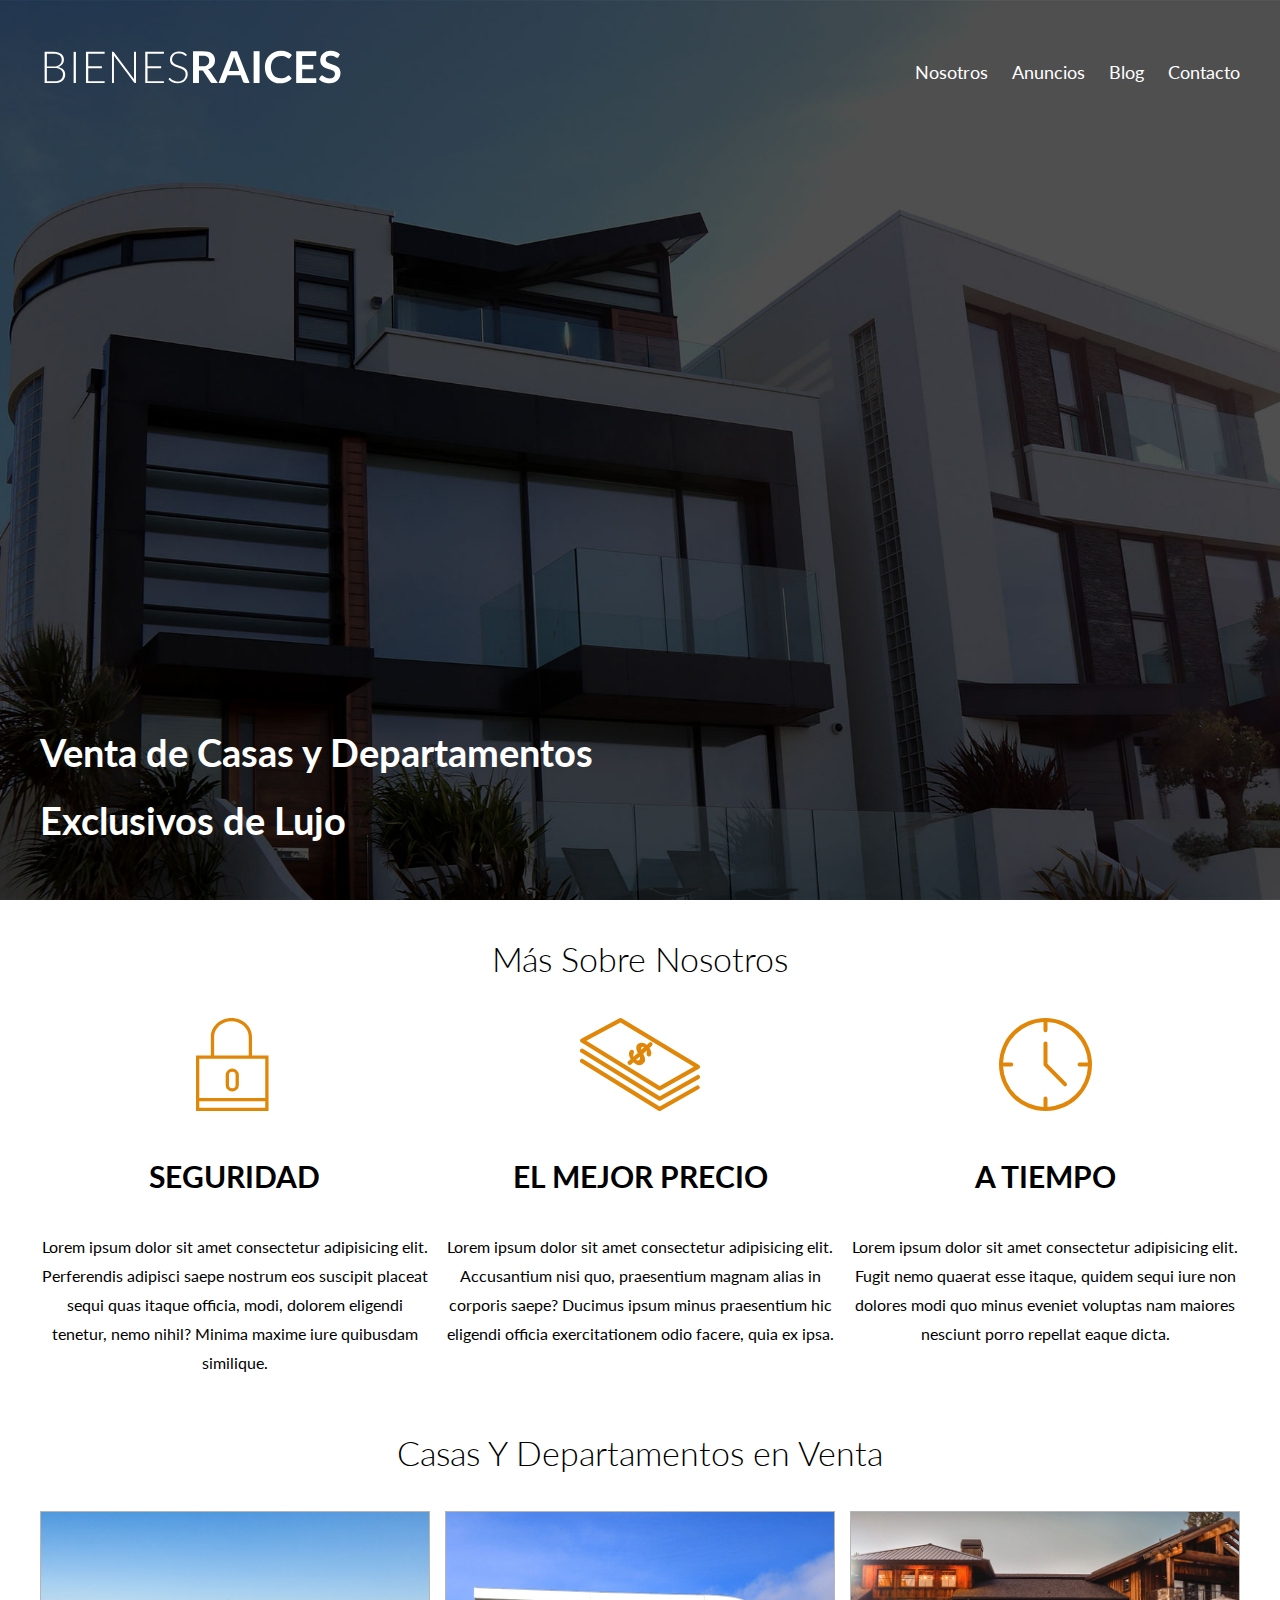
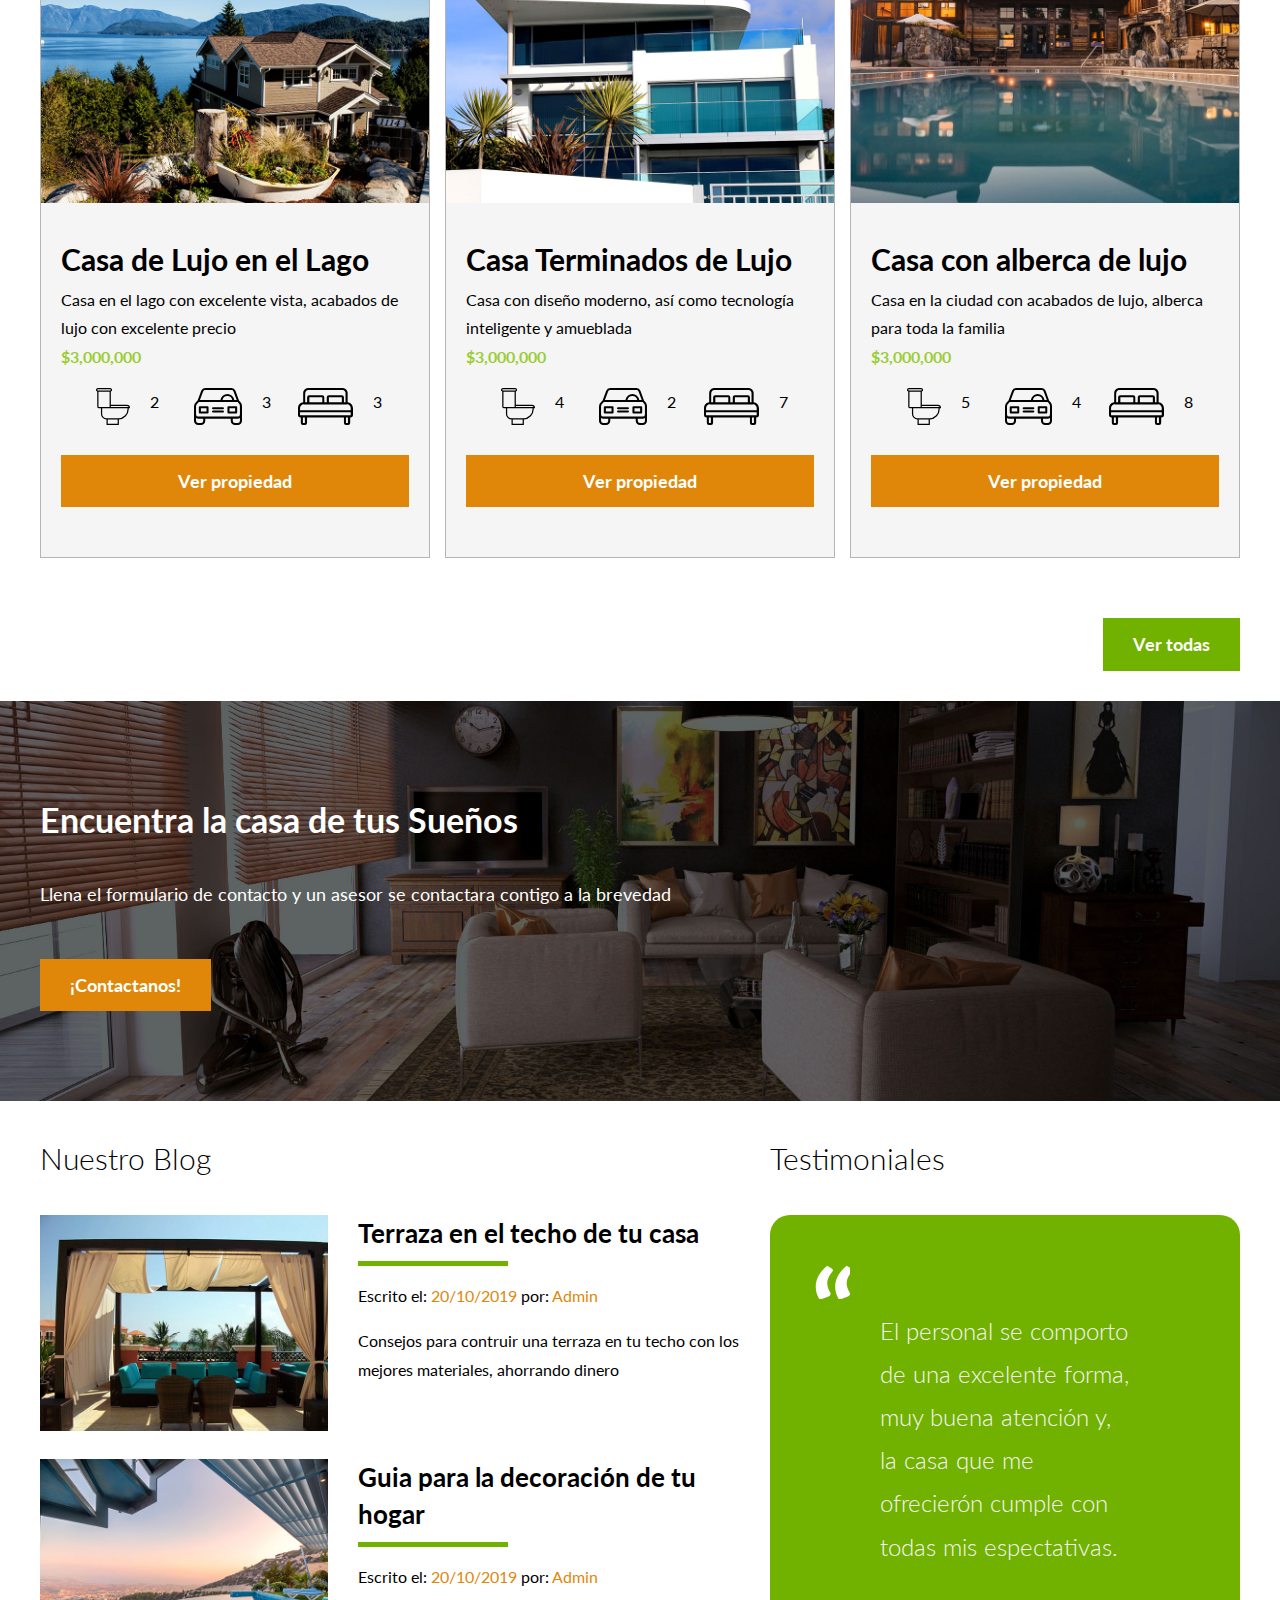
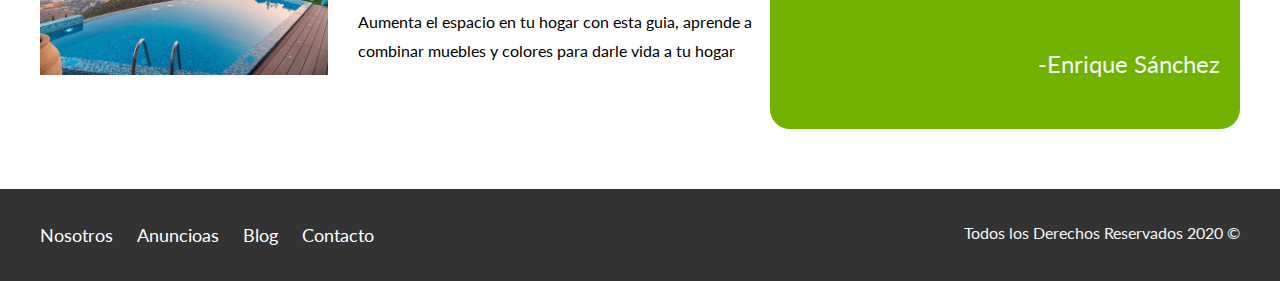
<file: index.html>
<!DOCTYPE html>
<html lang="en">

<head>
    <meta charset="UTF-8">
    <meta name="viewport" content="width=device-width, initial-scale=1.0">
    <title>Bienes Raices</title>
    <link href="https://fonts.googleapis.com/css2?family=Lato:wght@300;400;700;900&display=swap" rel="stylesheet">
    <link rel="stylesheet" href="css/normalize.css">
    <link rel="stylesheet" href="css/styles.css">
</head>

<body>

    <header class="site-header inicio">
        <div class="contenedor contenido-header">
            <div class="barra navegacion">
                <a href="/">
                    <img src="img/logo.svg" alt="Logotipo de Bienes Raices">
                </a>

                <nav>
                    <a href="nosotros.html">Nosotros</a>
                    <a href="anuncios.html">Anuncios</a>
                    <a href="blog.html">Blog</a>
                    <a href="contacto.html">Contacto</a>
                </nav>
            </div> <!-- Barra -->
            <h1>Venta de Casas y Departamentos Exclusivos de Lujo</h1>
        </div> <!-- Contenedor -->
    </header>

    <section class="contenedor seccion">
        <h2 class="fw-300 centrar-texto">Más Sobre Nosotros</h2>

        <div class="iconos-nosotros">
            <div class="icono">
                <img src="img/icono1.svg" alt="Icono Seguridad">
                <h3>Seguridad</h3>
                <p>Lorem ipsum dolor sit amet consectetur adipisicing elit. Perferendis adipisci saepe nostrum eos
                    suscipit
                    placeat
                    sequi quas itaque officia, modi, dolorem eligendi tenetur, nemo nihil? Minima maxime iure quibusdam
                    similique.
                </p>
            </div>

            <div class="icono">
                <img src="img/icono2.svg" alt="Icono Precio">
                <h3>El Mejor Precio</h3>
                <p>Lorem ipsum dolor sit amet consectetur adipisicing elit. Accusantium nisi quo, praesentium magnam
                    alias
                    in
                    corporis saepe? Ducimus ipsum minus praesentium hic eligendi officia exercitationem odio facere,
                    quia ex
                    ipsa.
                </p>
            </div>

            <div class="icono">
                <img src="img/icono3.svg" alt="Icono Tiempo">
                <h3>A Tiempo</h3>
                <p>Lorem ipsum dolor sit amet consectetur adipisicing elit. Fugit nemo quaerat esse itaque, quidem sequi
                    iure
                    non
                    dolores modi quo minus eveniet voluptas nam maiores nesciunt porro repellat eaque dicta.</p>
            </div>
        </div>
    </section>

    <main class="seccion contenedor">
        <h2 class="fw-300 centrar-texto">Casas Y Departamentos en Venta</h2>

        <div class="contenedor-anuncios">
            <div class="anuncio">
                <img src="img/anuncio1.jpg" alt="Anuncio casa en el lago">
                <div class="contenido-anuncio">
                    <h3>Casa de Lujo en el Lago</h3>
                    <p>Casa en el lago con excelente vista, acabados de lujo con excelente precio</p>
                    <p class="precio">$3,000,000</p>

                    <ul class="iconos-caracteristicas">
                        <li>
                            <img src="img/icono_wc.svg" alt="icono wc">
                            <p>2</p>
                        </li>
                        <li>
                            <img src="img/icono_estacionamiento.svg" alt="icono estacionamiento">
                            <p>3</p>
                        </li>
                        <li>
                            <img src="img/icono_dormitorio.svg" alt="icono cuartos">
                            <p>3</p>
                        </li>
                    </ul>

                    <a href="anuncio.html" class="boton boton-amarillo dblock">Ver propiedad</a>
                </div>
            </div>

            <div class="anuncio">
                <img src="img/anuncio2.jpg" alt="Anuncio casa de lujo">
                <div class="contenido-anuncio">
                    <h3>Casa Terminados de Lujo</h3>
                    <p>Casa con diseño moderno, así como tecnología inteligente y amueblada</p>
                    <p class="precio">$3,000,000</p>

                    <ul class="iconos-caracteristicas">
                        <li>
                            <img src="img/icono_wc.svg" alt="icono wc">
                            <p>4</p>
                        </li>
                        <li>
                            <img src="img/icono_estacionamiento.svg" alt="icono estacionamiento">
                            <p>2</p>
                        </li>
                        <li>
                            <img src="img/icono_dormitorio.svg" alt="icono cuartos">
                            <p>7</p>
                        </li>
                    </ul>

                    <a href="anuncio.html" class="boton boton-amarillo dblock">Ver propiedad</a>
                </div>
            </div>

            <div class="anuncio">
                <img src="img/anuncio3.jpg" alt="Anuncio casa con alberca">
                <div class="contenido-anuncio">
                    <h3>Casa con alberca de lujo</h3>
                    <p>Casa en la ciudad con acabados de lujo, alberca para toda la familia</p>
                    <p class="precio"> $3,000,000</p>

                    <ul class="iconos-caracteristicas">
                        <li>
                            <img src="img/icono_wc.svg" alt="icono wc">
                            <p>5</p>
                        </li>
                        <li>
                            <img src="img/icono_estacionamiento.svg" alt="icono estacionamiento">
                            <p>4</p>
                        </li>
                        <li>
                            <img src="img/icono_dormitorio.svg" alt="icono cuartos">
                            <p>8</p>
                        </li>
                    </ul>

                    <a href="anuncio.html" class="boton boton-amarillo dblock">Ver propiedad</a>
                </div>
            </div>
        </div>
        <div class="ver-todas">
            <a href="anuncios.html" class="boton boton-verde">Ver todas</a>
        </div>
    </main>

    <section class="imagen-contacto">
        <div class="contenedor contenido-contacto">
            <h2>Encuentra la casa de tus Sueños</h2>
            <p>Llena el formulario de contacto y un asesor se contactara contigo a la brevedad</p>
            <a href="contacto.html" class="boton boton-amarillo">¡Contactanos!</a>
        </div>
    </section>

    <div class="seccion-inferior contenedor">
        <section class="blog">
            <h3 class="fw-300 seccion">Nuestro Blog</h3>

            <article class="entrada-blog">
                <div class="imagen">
                    <img src="img/blog1.jpg" alt="Entrada de blog">
                </div>
                <div class="texto-entrada">
                    <a href="entrada.html">
                        <h4>Terraza en el techo de tu casa</h4>
                    </a>
                    <p>Escrito el: <span>20/10/2019</span> por: <span>Admin</span></p>
                    <p>Consejos para contruir una terraza en tu techo con los mejores materiales, ahorrando dinero</p>
                </div>
            </article>

            <article class="entrada-blog">
                <div class="imagen">
                    <img src="img/blog2.jpg" alt="Entrada de blog">
                </div>
                <div class="texto-entrada">
                    <a href="entrada.html">
                        <h4>Guia para la decoración de tu hogar</h4>
                    </a>
                    <p>Escrito el: <span>20/10/2019</span> por: <span>Admin</span></p>
                    <p>Aumenta el espacio en tu hogar con esta guia, aprende a combinar muebles y colores
                        para darle vida a tu hogar</p>
                </div>
            </article>

        </section>


        <section class="testimoniales">
            <h3 class="fw-300 seccion">Testimoniales</h3>
            <div class="testimonial">
                <blockquote>
                    El personal se comporto de una excelente forma, muy buena atención
                    y, la casa que me ofrecierón cumple con todas mis espectativas.
                </blockquote>
                <p>-Enrique Sánchez</p>
            </div>
        </section>

    </div>

    <footer class="site-footer seccion">
        <div class="contenedor contenedor-footer">
            <nav class="navegacion">
                <a href="nosotros.html">Nosotros</a>
                <a href="anuncios.html">Anuncioas</a>
                <a href="blog.html">Blog</a>
                <a href="contacto.html">Contacto</a>
            </nav>
            <p class="copyright">Todos los Derechos Reservados 2020 &copy;</p>
        </div>
    </footer>
</body>

</html>
</file>
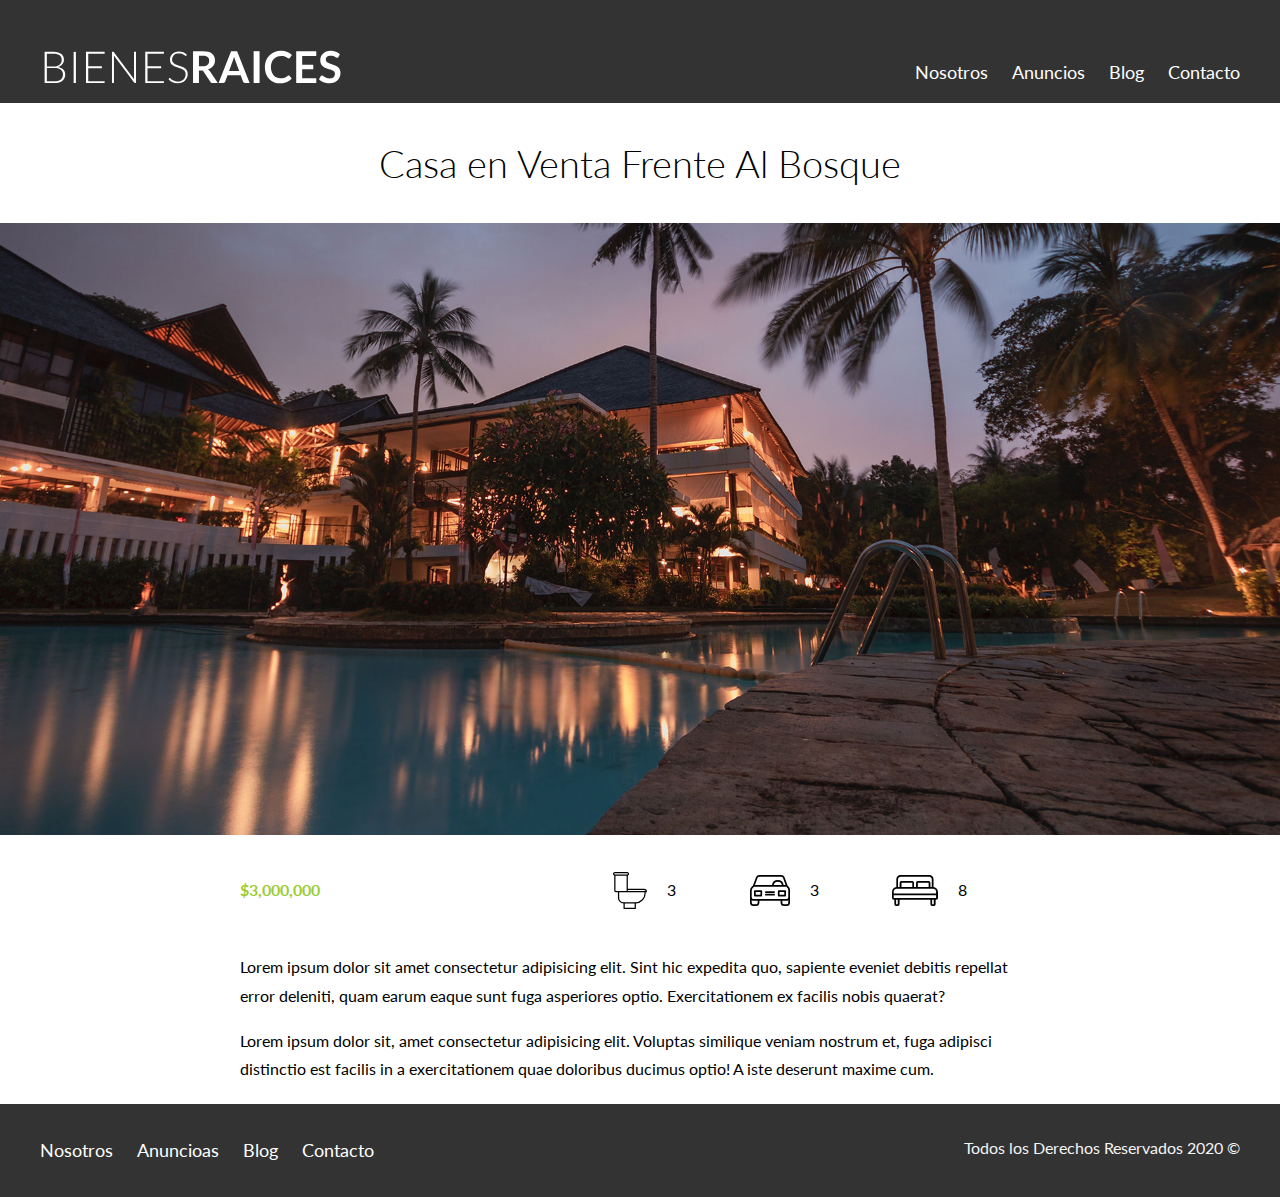
<file: anuncio.html>
<!DOCTYPE html>
<html lang="en">

<head>
    <meta charset="UTF-8">
    <meta name="viewport" content="width=device-width, initial-scale=1.0">
    <title>Bienes Raices</title>
    <link href="https://fonts.googleapis.com/css2?family=Lato:wght@300;400;700;900&display=swap" rel="stylesheet">
    <link rel="stylesheet" href="css/normalize.css">
    <link rel="stylesheet" href="css/styles.css">
</head>

<body>

    <header class="site-header">
        <div class="contenedor contenido-header">
            <div class="barra navegacion">
                <a href="/">
                    <img src="img/logo.svg" alt="Logotipo de Bienes Raices">
                </a>

                <nav>
                    <a href="nosotros.html">Nosotros</a>
                    <a href="anuncios.html">Anuncios</a>
                    <a href="blog.html">Blog</a>
                    <a href="contacto.html">Contacto</a>
                </nav>
            </div> <!-- Barra -->
        </div> <!-- Contenedor -->
    </header>

    <h1 class="fw-300 centrar-texto">Casa en Venta Frente Al Bosque</h1>
    <img src="img/destacada.jpg" alt="imagen anuncio">

    <main class="contenedor seccion contenido-centrado">
        <div class="resumen-propiedad">
            <p class="precio">$3,000,000</p>
            <ul class="iconos-caracteristicas">
                <li>
                    <img src="img/icono_wc.svg" alt="icono wc">
                    <p>3</p>
                </li>
                <li>
                    <img src="img/icono_estacionamiento.svg" alt="icono estacionamiento">
                    <p>3</p>
                </li>
                <li>
                    <img src="img/icono_dormitorio.svg" alt="icono cuartos">
                    <p>8</p>
                </li>
            </ul>
        </div>
        <!--resumen propiedad-->
        <p>Lorem ipsum dolor sit amet consectetur adipisicing elit.
            Sint hic expedita quo, sapiente eveniet debitis repellat
            error deleniti, quam earum eaque sunt fuga asperiores
            optio. Exercitationem ex facilis nobis quaerat?
        </p>
        <p>
            Lorem ipsum dolor sit, amet consectetur adipisicing elit.
            Voluptas similique veniam nostrum et, fuga adipisci
            distinctio est facilis in a exercitationem quae doloribus
            ducimus optio! A iste deserunt maxime cum.
        </p>

    </main>

    <footer class="site-footer seccion">
        <div class="contenedor contenedor-footer">
            <nav class="navegacion">
                <a href="nosotros.html">Nosotros</a>
                <a href="anuncios.html">Anuncioas</a>
                <a href="blog.html">Blog</a>
                <a href="contacto.html">Contacto</a>
            </nav>
            <p class="copyright">Todos los Derechos Reservados 2020 &copy;</p>
        </div>
    </footer>
</body>

</html>
</file>
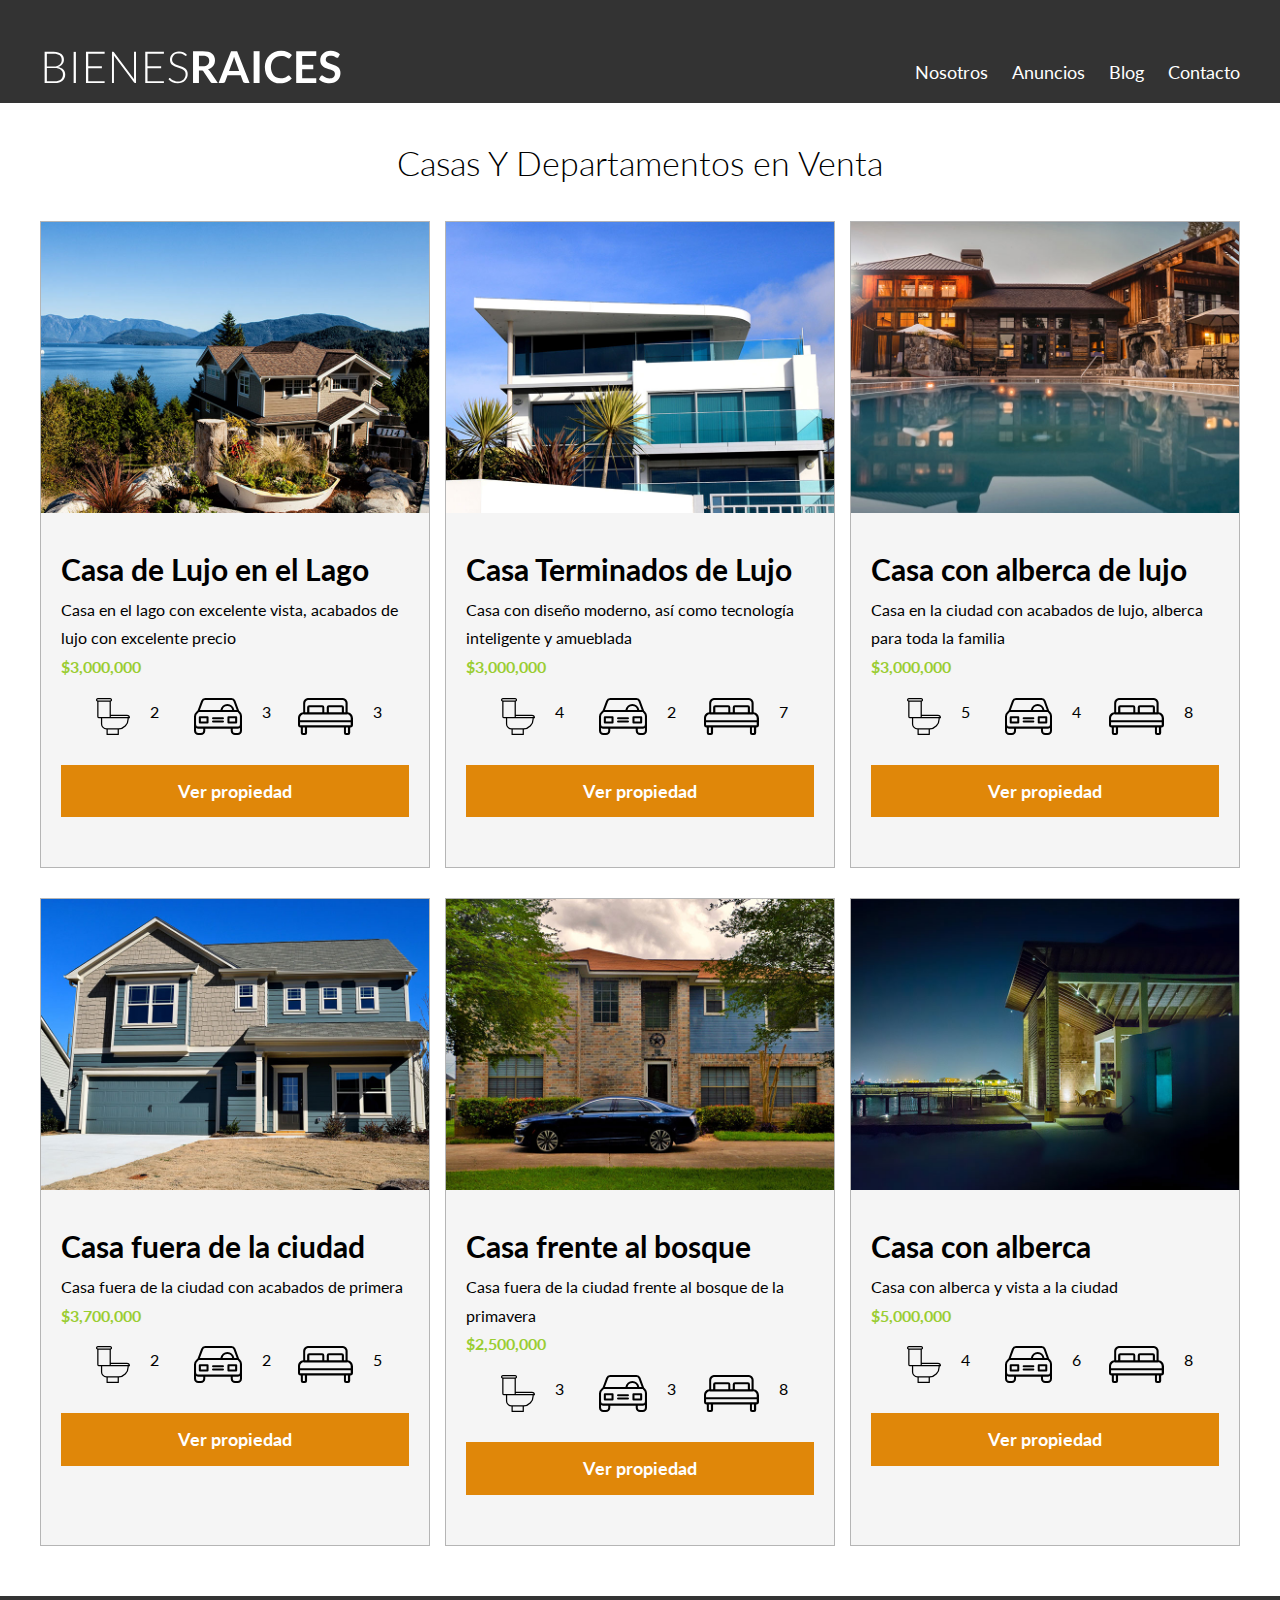
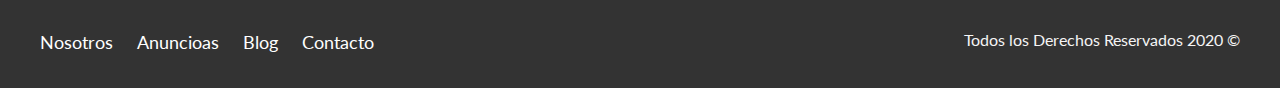
<file: anuncios.html>
<!DOCTYPE html>
<html lang="en">

<head>
    <meta charset="UTF-8">
    <meta name="viewport" content="width=device-width, initial-scale=1.0">
    <title>Bienes Raices</title>
    <link href="https://fonts.googleapis.com/css2?family=Lato:wght@300;400;700;900&display=swap" rel="stylesheet">
    <link rel="stylesheet" href="css/normalize.css">
    <link rel="stylesheet" href="css/styles.css">
</head>

<body>

    <header class="site-header">
        <div class="contenedor contenido-header">
            <div class="barra navegacion">
                <a href="/">
                    <img src="img/logo.svg" alt="Logotipo de Bienes Raices">
                </a>

                <nav>
                    <a href="nosotros.html">Nosotros</a>
                    <a href="anuncios.html">Anuncios</a>
                    <a href="blog.html">Blog</a>
                    <a href="contacto.html">Contacto</a>
                </nav>
            </div> <!-- Barra -->
        </div> <!-- Contenedor -->
    </header>

    <main class="seccion contenedor">
        <h2 class="fw-300 centrar-texto">Casas Y Departamentos en Venta</h2>

        <div class="contenedor-anuncios">
            <div class="anuncio">
                <img src="img/anuncio1.jpg" alt="Anuncio casa en el lago">
                <div class="contenido-anuncio">
                    <h3>Casa de Lujo en el Lago</h3>
                    <p>Casa en el lago con excelente vista, acabados de lujo con excelente precio</p>
                    <p class="precio">$3,000,000</p>

                    <ul class="iconos-caracteristicas">
                        <li>
                            <img src="img/icono_wc.svg" alt="icono wc">
                            <p>2</p>
                        </li>
                        <li>
                            <img src="img/icono_estacionamiento.svg" alt="icono estacionamiento">
                            <p>3</p>
                        </li>
                        <li>
                            <img src="img/icono_dormitorio.svg" alt="icono cuartos">
                            <p>3</p>
                        </li>
                    </ul>

                    <a href="anuncio.html" class="boton boton-amarillo dblock">Ver propiedad</a>
                </div>
            </div> <!--Anuncio-->

            <div class="anuncio">
                <img src="img/anuncio2.jpg" alt="Anuncio casa de lujo">
                <div class="contenido-anuncio">
                    <h3>Casa Terminados de Lujo</h3>
                    <p>Casa con diseño moderno, así como tecnología inteligente y amueblada</p>
                    <p class="precio">$3,000,000</p>

                    <ul class="iconos-caracteristicas">
                        <li>
                            <img src="img/icono_wc.svg" alt="icono wc">
                            <p>4</p>
                        </li>
                        <li>
                            <img src="img/icono_estacionamiento.svg" alt="icono estacionamiento">
                            <p>2</p>
                        </li>
                        <li>
                            <img src="img/icono_dormitorio.svg" alt="icono cuartos">
                            <p>7</p>
                        </li>
                    </ul>

                    <a href="anuncio.html" class="boton boton-amarillo dblock">Ver propiedad</a>
                </div>
            </div>

            <div class="anuncio">
                <img src="img/anuncio3.jpg" alt="Anuncio casa con alberca">
                <div class="contenido-anuncio">
                    <h3>Casa con alberca de lujo</h3>
                    <p>Casa en la ciudad con acabados de lujo, alberca para toda la familia</p>
                    <p class="precio"> $3,000,000</p>

                    <ul class="iconos-caracteristicas">
                        <li>
                            <img src="img/icono_wc.svg" alt="icono wc">
                            <p>5</p>
                        </li>
                        <li>
                            <img src="img/icono_estacionamiento.svg" alt="icono estacionamiento">
                            <p>4</p>
                        </li>
                        <li>
                            <img src="img/icono_dormitorio.svg" alt="icono cuartos">
                            <p>8</p>
                        </li>
                    </ul>

                    <a href="anuncio.html" class="boton boton-amarillo dblock">Ver propiedad</a>
                </div> <!--contenido anuncio-->
            </div><!--anuncio-->

            <div class="anuncio">
                <img src="img/anuncio4.jpg" alt="Anuncio casa con alberca">
                <div class="contenido-anuncio">
                    <h3>Casa fuera de la ciudad</h3>
                    <p>Casa fuera de la ciudad con acabados de primera</p>
                    <p class="precio"> $3,700,000</p>

                    <ul class="iconos-caracteristicas">
                        <li>
                            <img src="img/icono_wc.svg" alt="icono wc">
                            <p>2</p>
                        </li>
                        <li>
                            <img src="img/icono_estacionamiento.svg" alt="icono estacionamiento">
                            <p>2</p>
                        </li>
                        <li>
                            <img src="img/icono_dormitorio.svg" alt="icono cuartos">
                            <p>5</p>
                        </li>
                    </ul>

                    <a href="anuncio.html" class="boton boton-amarillo dblock">Ver propiedad</a>
                </div> <!--contenido anuncio-->
            </div><!--anuncio-->

            <div class="anuncio">
                <img src="img/anuncio5.jpg" alt="Anuncio casa con alberca">
                <div class="contenido-anuncio">
                    <h3>Casa frente al bosque</h3>
                    <p>Casa fuera de la ciudad frente al bosque de la primavera</p>
                    <p class="precio"> $2,500,000</p>

                    <ul class="iconos-caracteristicas">
                        <li>
                            <img src="img/icono_wc.svg" alt="icono wc">
                            <p>3</p>
                        </li>
                        <li>
                            <img src="img/icono_estacionamiento.svg" alt="icono estacionamiento">
                            <p>3</p>
                        </li>
                        <li>
                            <img src="img/icono_dormitorio.svg" alt="icono cuartos">
                            <p>8</p>
                        </li>
                    </ul>

                    <a href="anuncio.html" class="boton boton-amarillo dblock">Ver propiedad</a>
                </div> <!--contenido anuncio-->
            </div><!--anuncio-->

            <div class="anuncio">
                <img src="img/anuncio6.jpg" alt="Anuncio casa con alberca">
                <div class="contenido-anuncio">
                    <h3>Casa con alberca</h3>
                    <p>Casa con alberca y vista a la ciudad</p>
                    <p class="precio"> $5,000,000</p>

                    <ul class="iconos-caracteristicas">
                        <li>
                            <img src="img/icono_wc.svg" alt="icono wc">
                            <p>4</p>
                        </li>
                        <li>
                            <img src="img/icono_estacionamiento.svg" alt="icono estacionamiento">
                            <p>6</p>
                        </li>
                        <li>
                            <img src="img/icono_dormitorio.svg" alt="icono cuartos">
                            <p>8</p>
                        </li>
                    </ul>

                    <a href="anuncio.html" class="boton boton-amarillo dblock">Ver propiedad</a>
                </div> <!--contenido anuncio-->
            </div><!--anuncio-->
        </div>
    </main>



    <footer class="site-footer seccion">
        <div class="contenedor contenedor-footer">
            <nav class="navegacion">
                <a href="nosotros.html">Nosotros</a>
                <a href="anuncios.html">Anuncioas</a>
                <a href="blog.html">Blog</a>
                <a href="contacto.html">Contacto</a>
            </nav>
            <p class="copyright">Todos los Derechos Reservados 2020 &copy;</p>
        </div>
    </footer>
</body>

</html>
</file>
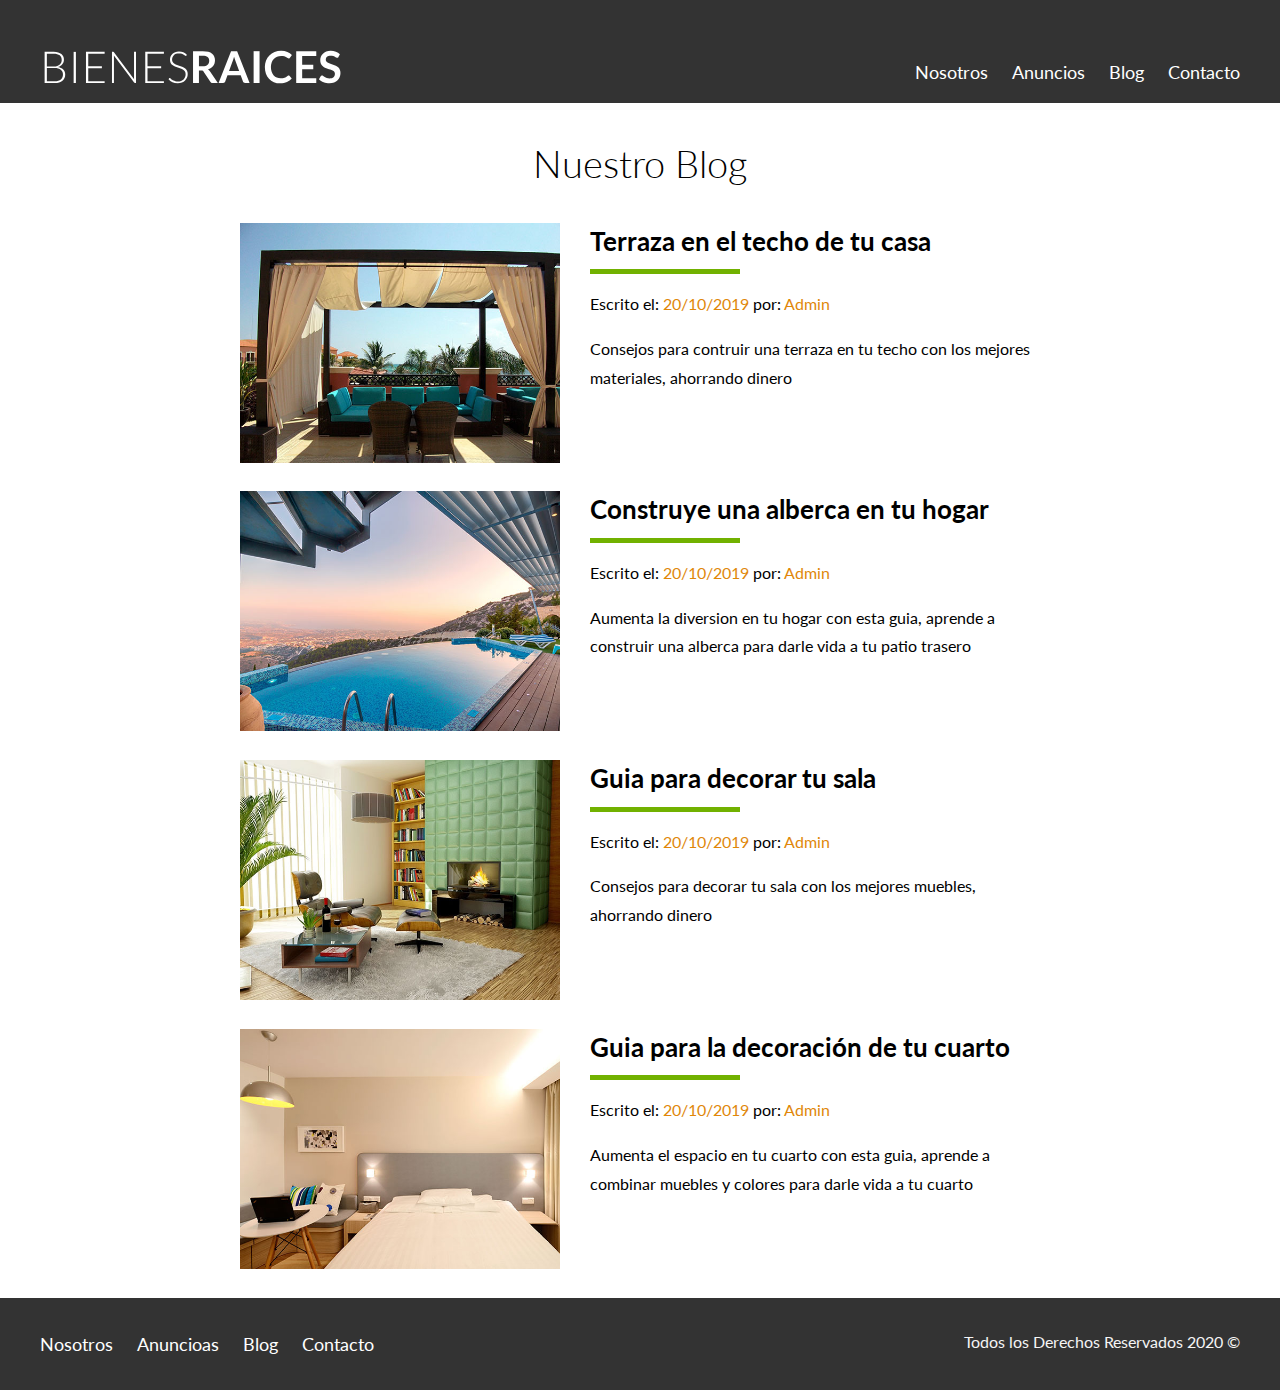
<file: blog.html>
<!DOCTYPE html>
<html lang="en">

<head>
    <meta charset="UTF-8">
    <meta name="viewport" content="width=device-width, initial-scale=1.0">
    <title>Bienes Raices</title>
    <link href="https://fonts.googleapis.com/css2?family=Lato:wght@300;400;700;900&display=swap" rel="stylesheet">
    <link rel="stylesheet" href="css/normalize.css">
    <link rel="stylesheet" href="css/styles.css">
</head>

<body>

    <header class="site-header">
        <div class="contenedor contenido-header">
            <div class="barra navegacion">
                <a href="/">
                    <img src="img/logo.svg" alt="Logotipo de Bienes Raices">
                </a>

                <nav>
                    <a href="nosotros.html">Nosotros</a>
                    <a href="anuncios.html">Anuncios</a>
                    <a href="blog.html">Blog</a>
                    <a href="contacto.html">Contacto</a>
                </nav>
            </div> <!-- Barra -->
        </div> <!-- Contenedor -->
    </header>


    <main class="contenedor seccion contenido-centrado">
        <h1 class="fw-300 centrar-texto">Nuestro Blog</h1>
        <article class="entrada-blog">
            <div class="imagen">
                <img src="img/blog1.jpg" alt="Entrada de blog">
            </div>
            <div class="texto-entrada">
                <a href="entrada.html">
                    <h4>Terraza en el techo de tu casa</h4>
                </a>
                <p>Escrito el: <span>20/10/2019</span> por: <span>Admin</span></p>
                <p>Consejos para contruir una terraza en tu techo con los mejores materiales, ahorrando dinero</p>
            </div>
        </article>

        <article class="entrada-blog">
            <div class="imagen">
                <img src="img/blog2.jpg" alt="Entrada de blog">
            </div>
            <div class="texto-entrada">
                <a href="entrada.html">
                    <h4>Construye una alberca en tu hogar</h4>
                </a>
                <p>Escrito el: <span>20/10/2019</span> por: <span>Admin</span></p>
                <p>Aumenta la diversion en tu hogar con esta guia, aprende a construir una alberca
                    para darle vida a tu patio trasero</p>
            </div>
        </article>

        <article class="entrada-blog">
            <div class="imagen">
                <img src="img/blog3.jpg" alt="Entrada de blog">
            </div>
            <div class="texto-entrada">
                <a href="entrada.html">
                    <h4>Guia para decorar tu sala</h4>
                </a>
                <p>Escrito el: <span>20/10/2019</span> por: <span>Admin</span></p>
                <p>Consejos para decorar tu sala con los mejores muebles, ahorrando dinero</p>
            </div>
        </article>

        <article class="entrada-blog">
            <div class="imagen">
                <img src="img/blog4.jpg" alt="Entrada de blog">
            </div>
            <div class="texto-entrada">
                <a href="entrada.html">
                    <h4>Guia para la decoración de tu cuarto</h4>
                </a>
                <p>Escrito el: <span>20/10/2019</span> por: <span>Admin</span></p>
                <p>Aumenta el espacio en tu cuarto con esta guia, aprende a combinar muebles y colores
                    para darle vida a tu cuarto</p>
            </div>
        </article>

    </main>

    <footer class="site-footer seccion">
        <div class="contenedor contenedor-footer">
            <nav class="navegacion">
                <a href="nosotros.html">Nosotros</a>
                <a href="anuncios.html">Anuncioas</a>
                <a href="blog.html">Blog</a>
                <a href="contacto.html">Contacto</a>
            </nav>
            <p class="copyright">Todos los Derechos Reservados 2020 &copy;</p>
        </div>
    </footer>
</body>

</html>
</file>
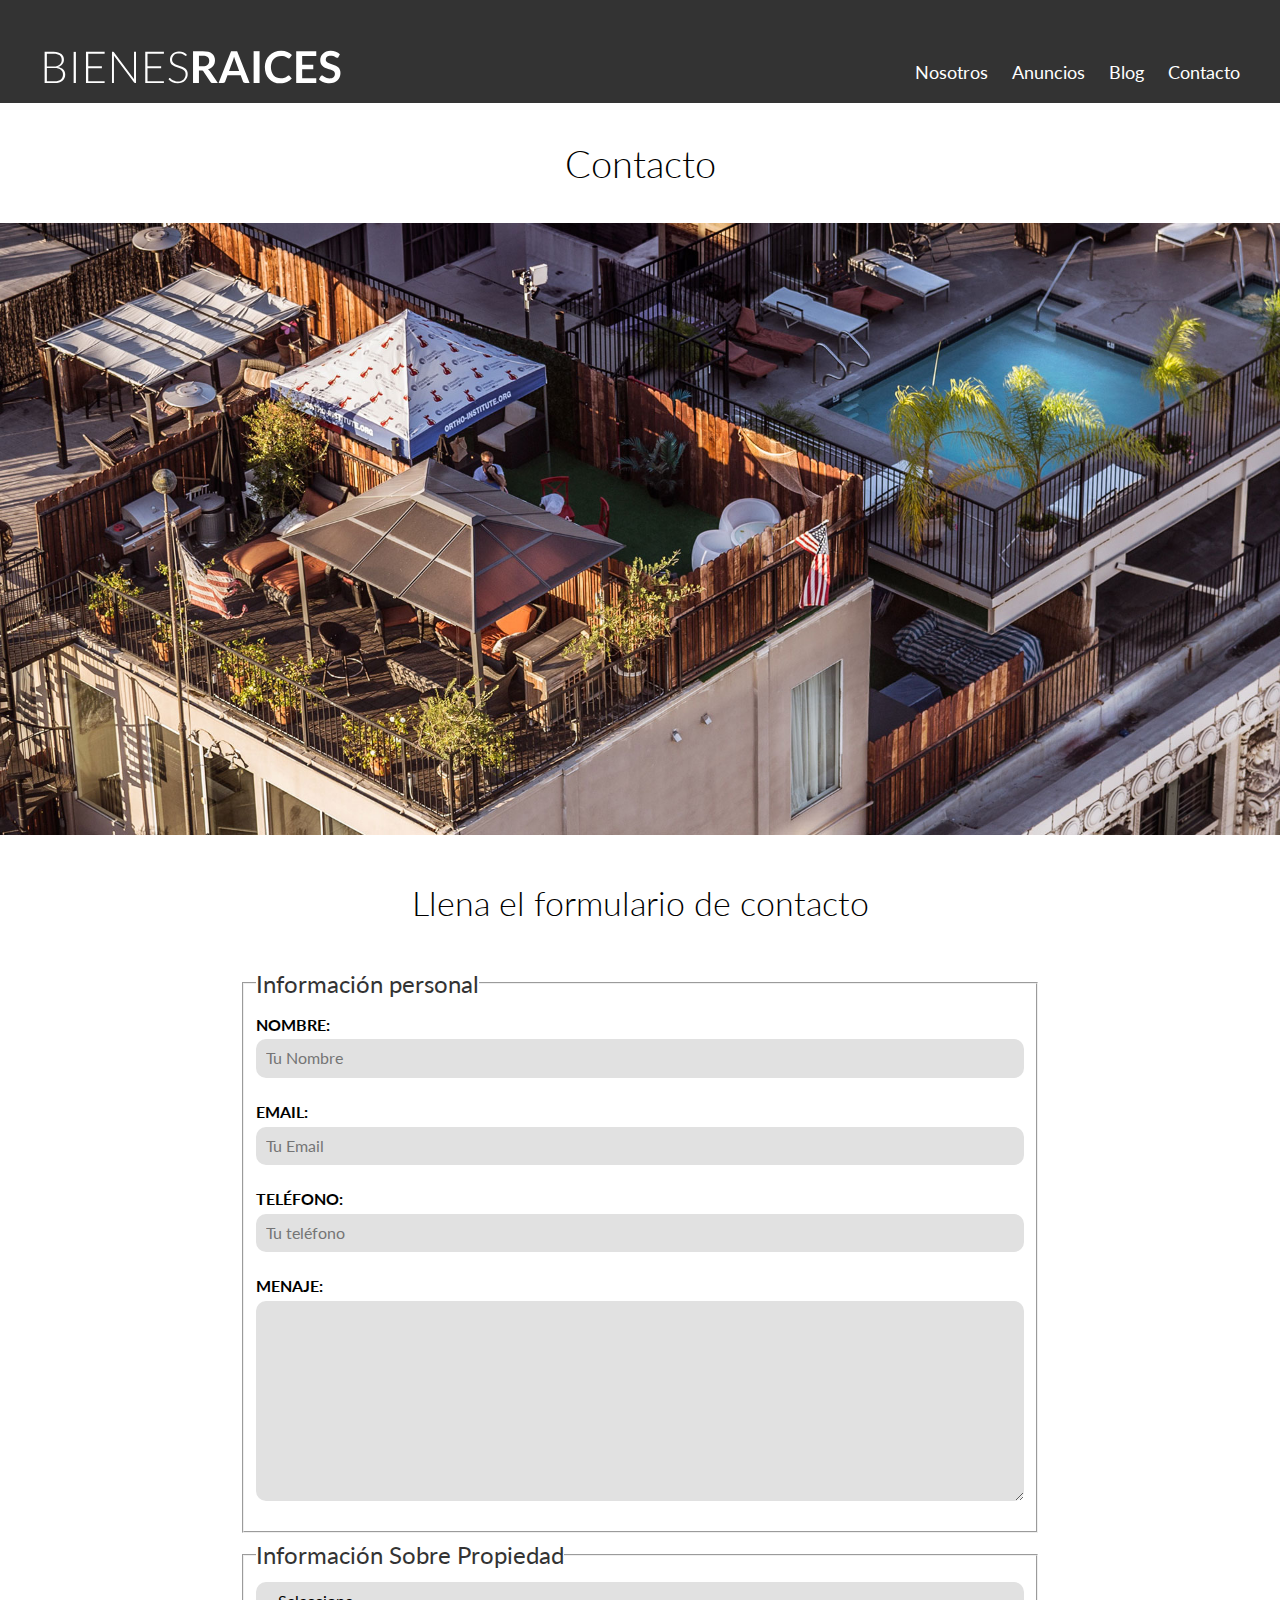
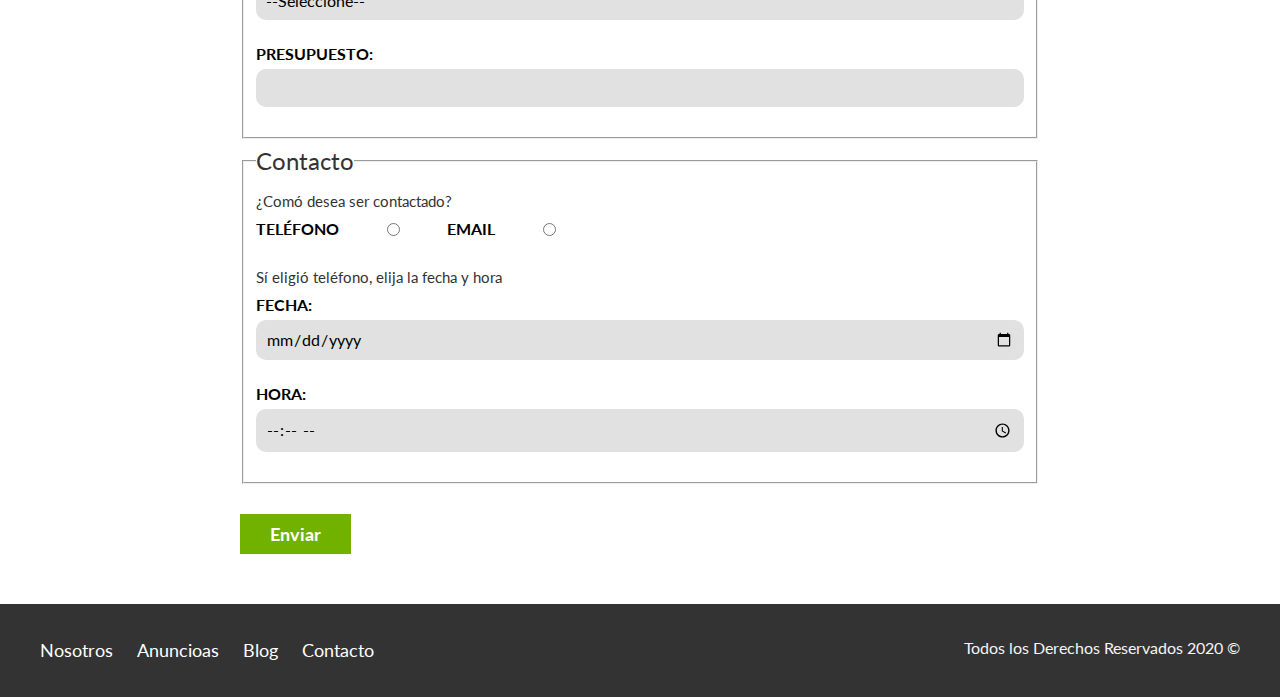
<file: contacto.html>
<!DOCTYPE html>
<html lang="en">

<head>
    <meta charset="UTF-8">
    <meta name="viewport" content="width=device-width, initial-scale=1.0">
    <title>Bienes Raices</title>
    <link href="https://fonts.googleapis.com/css2?family=Lato:wght@300;400;700;900&display=swap" rel="stylesheet">
    <link rel="stylesheet" href="css/normalize.css">
    <link rel="stylesheet" href="css/styles.css">
</head>

<body>

    <header class="site-header">
        <div class="contenedor contenido-header">
            <div class="barra navegacion">
                <a href="/">
                    <img src="img/logo.svg" alt="Logotipo de Bienes Raices">
                </a>

                <nav>
                    <a href="nosotros.html">Nosotros</a>
                    <a href="anuncios.html">Anuncios</a>
                    <a href="blog.html">Blog</a>
                    <a href="contacto.html">Contacto</a>
                </nav>
            </div> <!-- Barra -->
        </div> <!-- Contenedor -->
    </header>

    <h1 class="fw-300 centrar-texto">Contacto</h1>
    <img src="img/destacada3.jpg" alt="imagen contacto">

    <main class="contenedor seccion contenido-centrado">
        <h2 class="fw-300 centrar-texto">Llena el formulario de contacto</h2>

        <form action="">

            <fieldset>
                <legend>Información personal</legend>
                <label for="nombre">Nombre:</label>
                <input type="text" id="nombre" placeholder="Tu Nombre">

                <label for="email">Email:</label>
                <input type="email" id="email" placeholder="Tu Email" required>

                <label for="telefono">Teléfono:</label>
                <input type="tel" id="telefono" placeholder="Tu teléfono" required>

                <label for="mensaje">Menaje:</label>
                <textarea name="mensaje" id="mensaje"></textarea>
            </fieldset>

            <fieldset>
                <legend>Información Sobre Propiedad</legend>

                <label for="Vende o Compra"></label>
                <select name="opciones" id="opciones">
                    <option value="0" disabled selected>--Seleccione--</option>
                    <option value="compra">Comprar</option>
                    <option value="vende">Vender</option>
                </select>

                <label for="cantidad">Presupuesto:</label>
                <input type="number" required>
            </fieldset>

            <fieldset>
                <legend>Contacto</legend>
                <p>¿Comó desea ser contactado?</p>

                <div class="forma-contacto">
                    <label for="telefono">Teléfono</label>
                    <input type="radio" id="telefono" name="contacto">

                    <label for="correo">Email</label>
                    <input type="radio" id="correo" name="contacto">
                </div>
                <p>Sí eligió teléfono, elija la fecha y hora</p>
                <label for="fecha">Fecha:</label>
                <input type="date" id="fecha">

                <label for="hora">Hora:</label>
                <input type="time" id="hora" min="9:00" max="18:00">

            </fieldset>

            <input type="submit" value="Enviar" class="boton boton-verde">

        </form>
    </main>

    <footer class="site-footer seccion">
        <div class="contenedor contenedor-footer">
            <nav class="navegacion">
                <a href="nosotros.html">Nosotros</a>
                <a href="anuncios.html">Anuncioas</a>
                <a href="blog.html">Blog</a>
                <a href="contacto.html">Contacto</a>
            </nav>
            <p class="copyright">Todos los Derechos Reservados 2020 &copy;</p>
        </div>
    </footer>
</body>

</html>
</file>
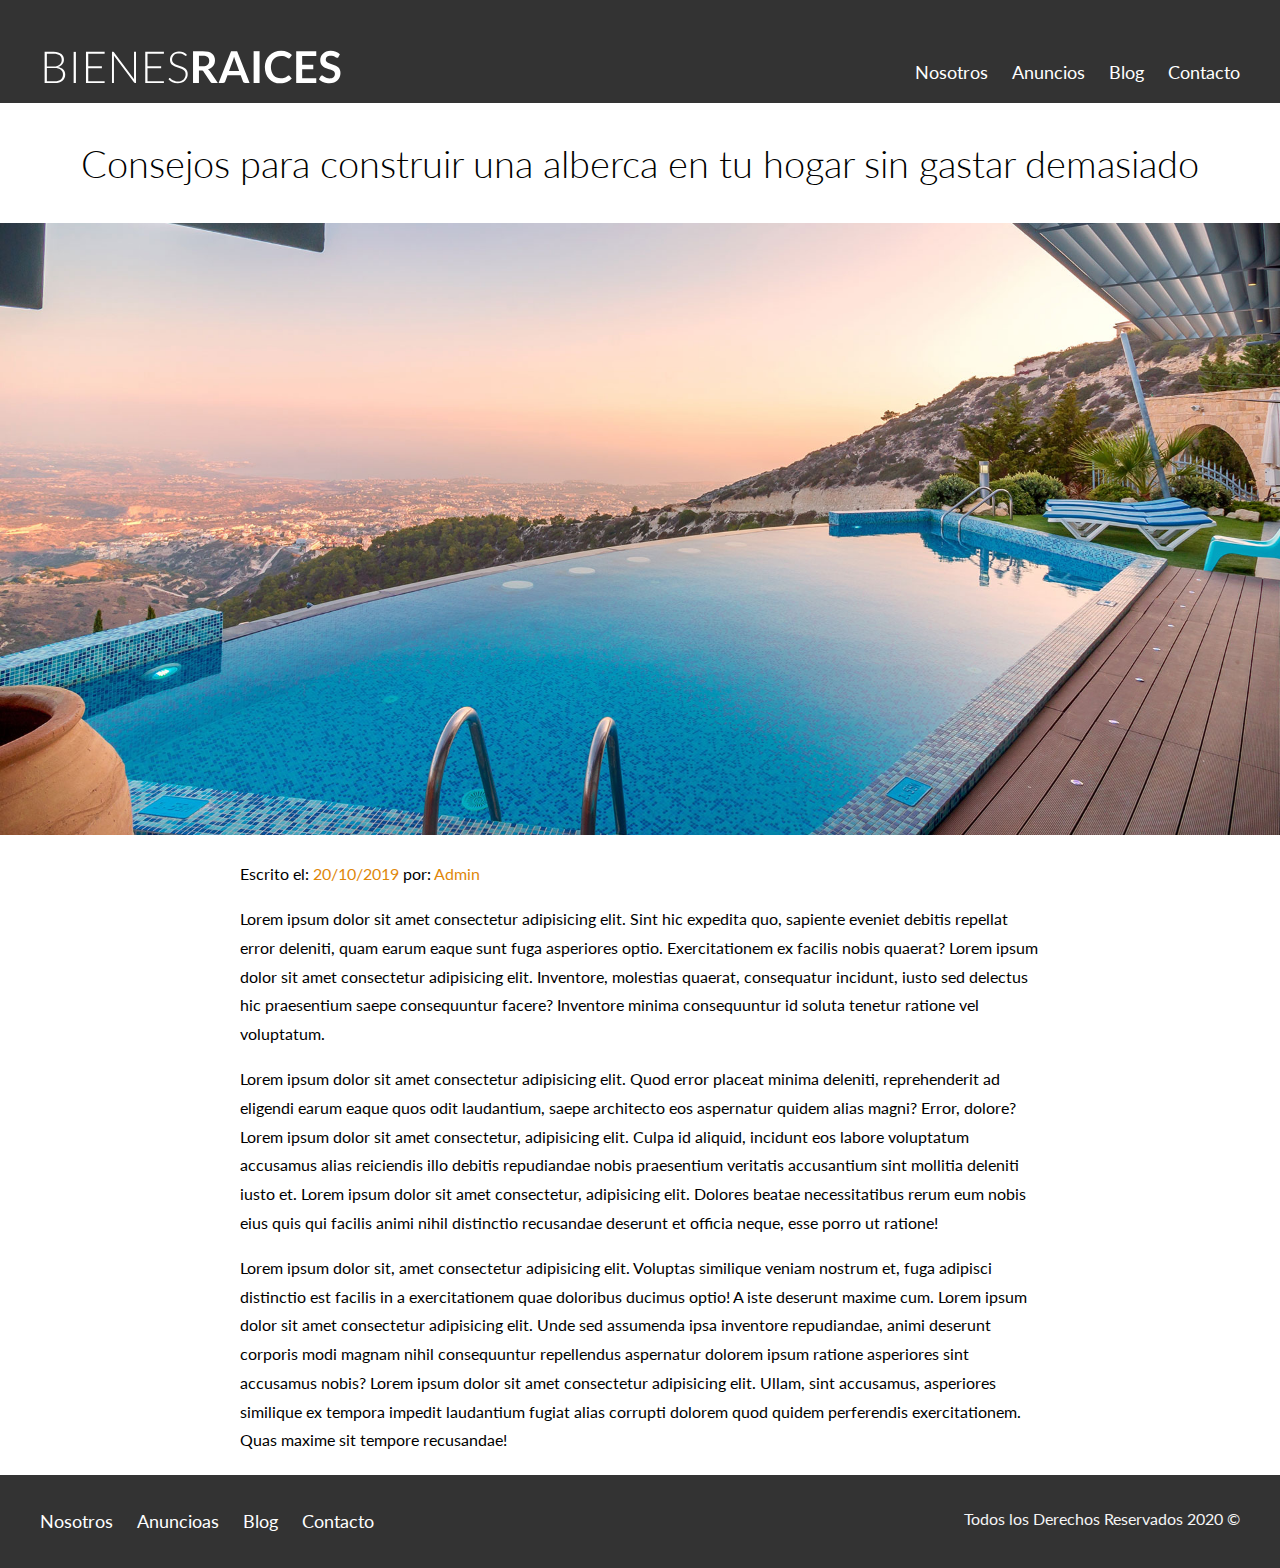
<file: entrada.html>
<!DOCTYPE html>
<html lang="en">

<head>
    <meta charset="UTF-8">
    <meta name="viewport" content="width=device-width, initial-scale=1.0">
    <title>Bienes Raices</title>
    <link href="https://fonts.googleapis.com/css2?family=Lato:wght@300;400;700;900&display=swap" rel="stylesheet">
    <link rel="stylesheet" href="css/normalize.css">
    <link rel="stylesheet" href="css/styles.css">
</head>

<body>

    <header class="site-header">
        <div class="contenedor contenido-header">
            <div class="barra navegacion">
                <a href="/">
                    <img src="img/logo.svg" alt="Logotipo de Bienes Raices">
                </a>

                <nav>
                    <a href="nosotros.html">Nosotros</a>
                    <a href="anuncios.html">Anuncios</a>
                    <a href="blog.html">Blog</a>
                    <a href="contacto.html">Contacto</a>
                </nav>
            </div> <!-- Barra -->
        </div> <!-- Contenedor -->
    </header>

    <h1 class="fw-300 centrar-texto">Consejos para construir una alberca en tu hogar sin gastar demasiado</h1>
    <img src="img/destacada2.jpg" alt="imagen principal">

    <main class="contenedor seccion contenido-centrado texto-entrada">
        
        <p>Escrito el: <span>20/10/2019</span> por: <span>Admin</span></p>

        <!--resumen propiedad-->
        <p>Lorem ipsum dolor sit amet consectetur adipisicing elit.
            Sint hic expedita quo, sapiente eveniet debitis repellat
            error deleniti, quam earum eaque sunt fuga asperiores
            optio. Exercitationem ex facilis nobis quaerat?
            Lorem ipsum dolor sit amet consectetur adipisicing elit. Inventore,
             molestias quaerat, consequatur incidunt, iusto sed delectus hic praesentium 
             saepe consequuntur facere? Inventore minima consequuntur id soluta tenetur ratione vel voluptatum.
        </p>

        <p>Lorem ipsum dolor sit amet consectetur adipisicing elit. Quod error placeat minima deleniti, reprehenderit ad eligendi earum eaque quos odit laudantium, saepe architecto eos aspernatur quidem alias magni? Error, dolore?
            Lorem ipsum dolor sit amet consectetur, adipisicing elit. Culpa id aliquid, incidunt eos labore voluptatum accusamus alias reiciendis illo debitis repudiandae nobis praesentium veritatis accusantium sint mollitia deleniti iusto et.
            Lorem ipsum dolor sit amet consectetur, adipisicing elit. Dolores beatae necessitatibus rerum eum nobis eius quis qui facilis animi nihil distinctio recusandae deserunt et officia neque, esse porro ut ratione!
        </p>

        <p>
            Lorem ipsum dolor sit, amet consectetur adipisicing elit.
            Voluptas similique veniam nostrum et, fuga adipisci
            distinctio est facilis in a exercitationem quae doloribus
            ducimus optio! A iste deserunt maxime cum.
            Lorem ipsum dolor sit amet consectetur adipisicing elit. Unde sed assumenda ipsa inventore repudiandae, animi deserunt corporis modi magnam nihil consequuntur repellendus aspernatur dolorem ipsum ratione asperiores sint accusamus nobis?
            Lorem ipsum dolor sit amet consectetur adipisicing elit. Ullam, sint accusamus, asperiores similique ex tempora impedit laudantium fugiat alias corrupti dolorem quod quidem perferendis exercitationem. Quas maxime sit tempore recusandae!

        </p>

    </main>

    <footer class="site-footer seccion">
        <div class="contenedor contenedor-footer">
            <nav class="navegacion">
                <a href="nosotros.html">Nosotros</a>
                <a href="anuncios.html">Anuncioas</a>
                <a href="blog.html">Blog</a>
                <a href="contacto.html">Contacto</a>
            </nav>
            <p class="copyright">Todos los Derechos Reservados 2020 &copy;</p>
        </div>
    </footer>
</body>

</html>
</file>
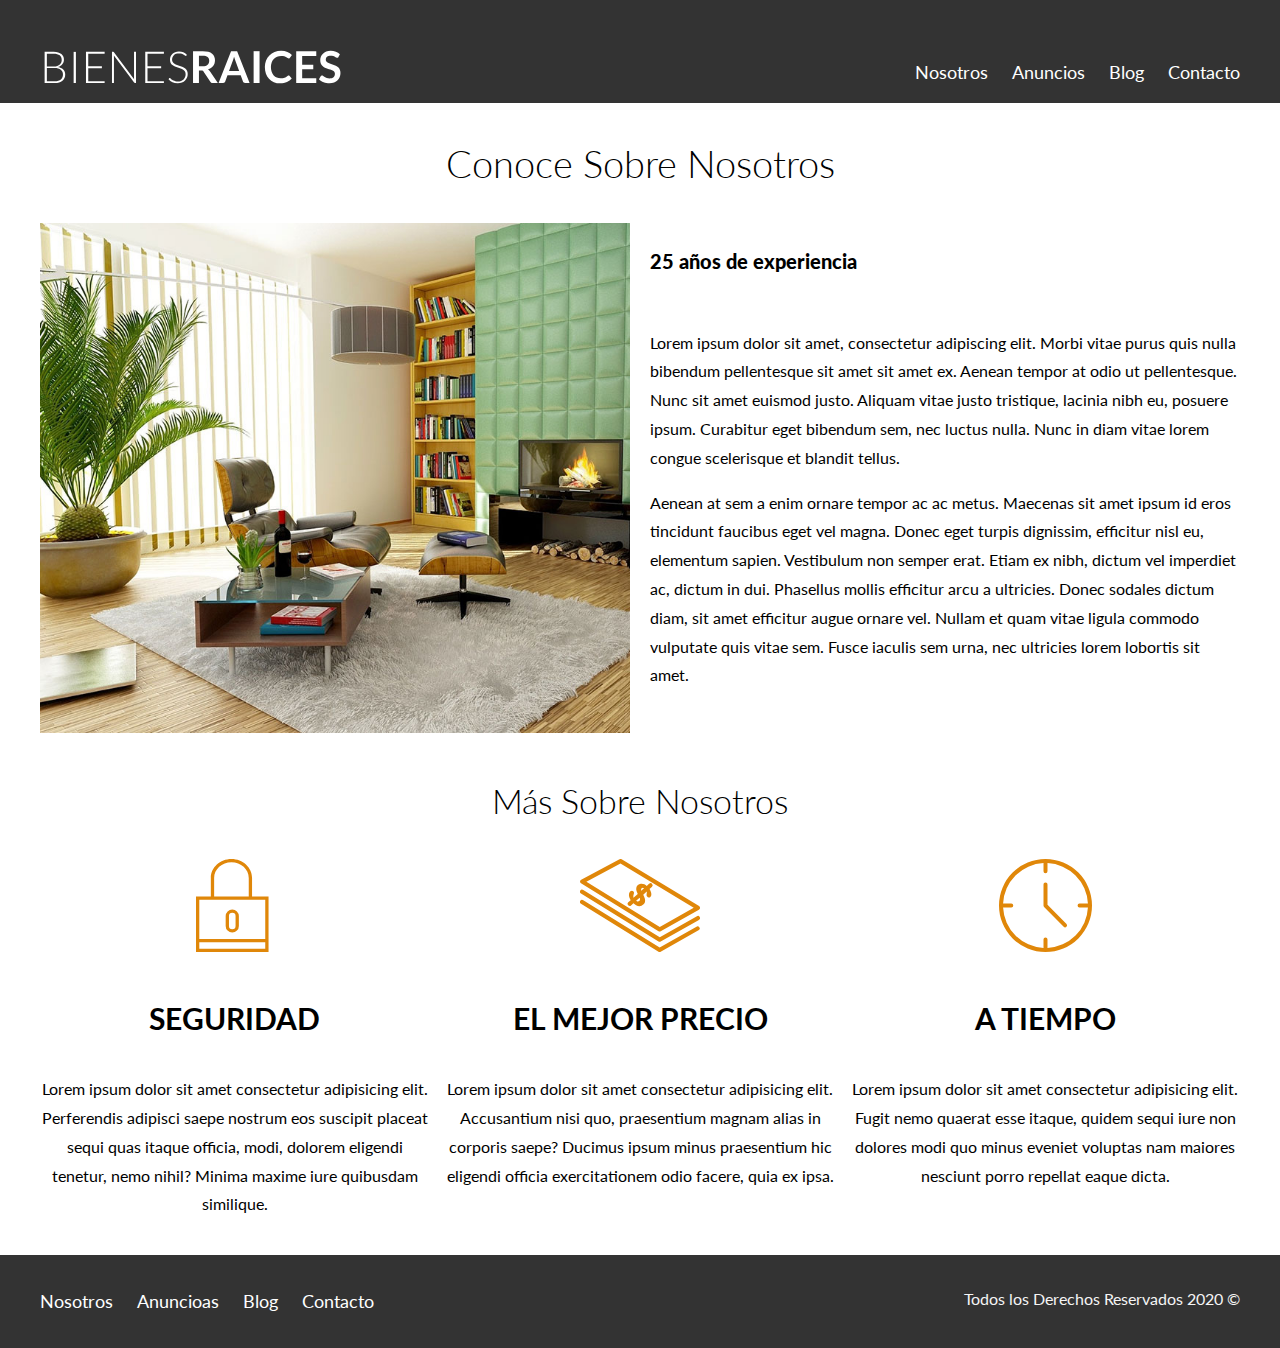
<file: nosotros.html>
<!DOCTYPE html>
<html lang="en">

<head>
    <meta charset="UTF-8">
    <meta name="viewport" content="width=device-width, initial-scale=1.0">
    <title>Bienes Raices</title>
    <link href="https://fonts.googleapis.com/css2?family=Lato:wght@300;400;700;900&display=swap" rel="stylesheet">
    <link rel="stylesheet" href="css/normalize.css">
    <link rel="stylesheet" href="css/styles.css">
</head>

<body>

    <header class="site-header">
        <div class="contenedor contenido-header">
            <div class="barra navegacion">
                <a href="/">
                    <img src="img/logo.svg" alt="Logotipo de Bienes Raices">
                </a>

                <nav>
                    <a href="nosotros.html">Nosotros</a>
                    <a href="anuncios.html">Anuncios</a>
                    <a href="blog.html">Blog</a>
                    <a href="contacto.html">Contacto</a>
                </nav>
            </div> <!-- Barra -->
        </div> <!-- Contenedor -->
    </header>

    <main class="contenedor">
        <h1 class="fw-300 centrar-texto">Conoce Sobre Nosotros</h1>
        <div class="contenido-nosotros">
            <div class="imagen">
                <img src="img/nosotros.jpg" alt="Imagen nosotros">
            </div>
            <div class="texto-nosotros">
                <blockquote>25 años de experiencia</blockquote>
                <p>Lorem ipsum dolor sit amet, consectetur adipiscing elit.
                    Morbi vitae purus quis nulla bibendum pellentesque sit
                    amet sit amet ex. Aenean tempor at odio ut pellentesque.
                    Nunc sit amet euismod justo. Aliquam vitae justo tristique,
                    lacinia nibh eu, posuere ipsum. Curabitur eget bibendum sem,
                    nec luctus nulla. Nunc in diam vitae lorem congue scelerisque
                    et blandit tellus.
                </p>
                <p>Aenean at sem a enim ornare tempor ac ac metus.
                    Maecenas sit amet ipsum id eros tincidunt faucibus eget vel magna.
                    Donec eget turpis dignissim, efficitur nisl eu, elementum sapien.
                    Vestibulum non semper erat. Etiam ex nibh, dictum vel imperdiet ac,
                    dictum in dui. Phasellus mollis efficitur arcu a ultricies.
                    Donec sodales dictum diam, sit amet efficitur augue ornare vel.
                    Nullam et quam vitae ligula commodo vulputate quis vitae sem.
                    Fusce iaculis sem urna, nec ultricies lorem lobortis sit amet.
                </p>
            </div>
        </div>
        <h2 class="fw-300 centrar-texto">Más Sobre Nosotros</h2>

        <div class="iconos-nosotros">
            <div class="icono">
                <img src="img/icono1.svg" alt="Icono Seguridad">
                <h3>Seguridad</h3>
                <p>Lorem ipsum dolor sit amet consectetur adipisicing elit. Perferendis adipisci saepe nostrum eos
                    suscipit
                    placeat
                    sequi quas itaque officia, modi, dolorem eligendi tenetur, nemo nihil? Minima maxime iure quibusdam
                    similique.
                </p>
            </div>

            <div class="icono">
                <img src="img/icono2.svg" alt="Icono Precio">
                <h3>El Mejor Precio</h3>
                <p>Lorem ipsum dolor sit amet consectetur adipisicing elit. Accusantium nisi quo, praesentium magnam
                    alias
                    in
                    corporis saepe? Ducimus ipsum minus praesentium hic eligendi officia exercitationem odio facere,
                    quia ex
                    ipsa.
                </p>
            </div>

            <div class="icono">
                <img src="img/icono3.svg" alt="Icono Tiempo">
                <h3>A Tiempo</h3>
                <p>Lorem ipsum dolor sit amet consectetur adipisicing elit. Fugit nemo quaerat esse itaque, quidem sequi
                    iure
                    non
                    dolores modi quo minus eveniet voluptas nam maiores nesciunt porro repellat eaque dicta.</p>
            </div>
        </div>
    </main>



    <footer class="site-footer seccion">
        <div class="contenedor contenedor-footer">
            <nav class="navegacion">
                <a href="nosotros.html">Nosotros</a>
                <a href="anuncios.html">Anuncioas</a>
                <a href="blog.html">Blog</a>
                <a href="contacto.html">Contacto</a>
            </nav>
            <p class="copyright">Todos los Derechos Reservados 2020 &copy;</p>
        </div>
    </footer>
</body>

</html>
</file>
<file: css/styles.css>
html {
    box-sizing: border-box;
    font-size: 62.5%; /** reset para rems *//
}

*, *:before, *:after {
    box-sizing: inherit;
}

body { 
    font-family: 'Lato', sans-serif;
    font-size: 1.6rem;
    line-height: 1.8;
}
/** Globales **/
.contenedor {
    max-width: 120rem;
    margin: 0 auto 0 auto;
}

h1 {
    font-size: 3.8rem;
}
h2 {
    font-size: 3.4rem;
}
h3{
    font-size: 3rem;
}
h4 {
    font-size: 2.6rem;
}
img{
    max-width: 100%;
}

/** utilidades **/
.section {
    margin-top: 2rem;
    margin-bottom: 2rem;
}

.fw-300 {
    font-weight: 300;
}

.centrar-texto {
    text-align: center;
}

.dblock{
    display: block!important;
}

.contenido-centrado {
    max-width: 80rem;
}


/** botones **/
.boton {
    color: white;
    font-weight: 700;
    text-decoration: none;
    padding: 1rem 3rem;
    font-size: 1.8rem;
    margin-top: 3rem;
    margin-bottom: 3rem;
    text-align: center;
    display: inline-block;
    border: none;
}

.boton:hover {
    cursor: pointer;
}

.boton-amarillo {
    background-color: #E08709;
}

.boton-verde {
    background-color: #71B100;
}

/*Header*/
.site-header { 
    background-color: #333333;
    padding: 1rem 3rem 0rem;
}

.site-header.inicio{
    background: url(../img/header.jpg);
    background-position: center center;
    background-size: cover;
    height: 100vh;
    min-height: 60rem;
}

.contenido-header {
    height: 100%;
    display: flex;
    flex-direction: column;
    justify-content: space-between;
}

.contenido-header h1 {
    color: white;
    padding-bottom: 2rem;
    max-width: 60rem;
    line-height: 1.8;
}

.barra {
    display: flex;
    justify-content: space-between;
    align-items: center;
    padding-top: 3rem;
}

/** Navegación**/
.navegacion a {
    color: white;
    text-decoration: none;
    font-size: 1.8rem;
    margin-right: 2rem;
}
.navegacion a:hover {
    color: rgb(167, 167, 167);
}

.navegacion a:last-of-type {
    margin: 0;
}

/**iconos nosotros**/
.iconos-nosotros {
    display: flex;
    justify-content: space-between;
}

.icono {
    flex-basis: calc(33.3% - 1rem);
    text-align: center;
}

.icono h3{
    text-transform: uppercase;
}

/** anuncios **/
.contenedor-anuncios {
    display: flex;
    justify-content: space-between;
    flex-wrap: wrap;
}

.anuncio {
    /* flex: 0 0 calc(33.3% - 1rem) esto es lo mismo que las tres de abajo*/
    flex-grow: 0;
    flex-shrink: 0;
    flex-basis: calc(33.3% - 1rem);
    border: 1px solid #b5b5b5;
    background: #f5f5f5;
    margin-bottom: 3rem;
}

.contenido-anuncio {
    padding: 2rem;
}

.contenido-anuncio h3, .contenido-anuncio p {
    margin: 0;
}

.precio {
    color: yellowgreen;
    font-weight: 700;
}

.iconos-caracteristicas {
    list-style: none;
    padding: 0;
    display: flex;
    justify-content: space-evenly;
    flex: 1;
    max-width: 50rem;
}

.iconos-caracteristicas li {
    display: flex;
}

.iconos-caracteristicas li img {
    margin-right: 2rem;
}

.ver-todas {
    display: flex;
    justify-content: flex-end;
}

/**contacto home**/
.imagen-contacto {
    background-image: url(../img/encuentra.jpg);
    background-size: cover;
    background-position: center center;
    height: 40rem;
    display: flex;
    align-items: center;
}

.contenido-contacto {
    flex: 1;
    color: white;
}

.contenido-contacto p {
    font-size: 1.8rem;
}

/**section inferior**/
.seccion-inferior {
    display: flex;
    justify-content: space-between;
}

.seccion-inferior .blog {
    flex-basis: 60%;
}

.seccion-inferior .testimoniales {
    flex-basis: calc(40% - 1rem);
}

.entrada-blog {
    display: flex;
    justify-content: space-between;
    margin-bottom: 2rem;
}

.entrada-blog :last-of-type {
    margin-bottom: 0;
}

.entrada-blog .imagen {
    flex-basis: 40%;
}

.entrada-blog .texto-entrada {
    flex-basis: calc(60% - 3rem);
}

.texto-entrada h4 {
    margin: 0;
    line-height: 1.4;
}

.texto-entrada a {
    color: black;
    text-decoration: none;
}

.texto-entrada h4::after {
    content: '';
    display: block;
    width: 15rem;
    height: 0.5rem;
    background-color: #71B100;
    margin-top: 1rem;
}

.texto-entrada span{
    color: #E08709;
}

/** testimoniales **/
.testimonial {
    background-color: #71B100;
    font-size: 2.4rem;
    padding: 2rem;
    color: #f5f5f5;
    border-radius: 2rem;
    margin-bottom: 4rem;
}

.testimonial p {
    text-align: right;
}


.testimonial blockquote {
    position: relative;
    padding: 5rem;
    font-weight: 300;
}

.testimonial blockquote::before {
    content: '';
    background-image: url("../img/comilla.svg");
    width: 4rem;
    height: 4rem;
    position: absolute;
    top: 0;
    left: -20px;
}

/*footer*/
.site-footer {
    background-color: #333333;
    margin: 0;
    margin-top: 2rem;
}

.contenedor-footer {
    padding: 3rem 0;
    display: flex;
    justify-content: space-between;
}

.copyright {
    margin: 0;
    color: #f5f5f5;
}

/** paginas internas**/
/** nosotros **/
.contenido-nosotros {
    display: grid;
    grid-template-columns: repeat(2,1fr);
    grid-column-gap: 2rem;
}

.texto-nosotros blockquote {
    font-weight: 900;
    font-size: 2rem;
    margin-left: 0;
    padding: 0 0 3rem 0;
}

/** anuncio **/
.resumen-propiedad {
    display: flex;
    justify-content: space-between;
    align-items: center;
}

/** contacto **/
form p {
    font-size: 1.5rem;
    color: #333333;
    margin: 2rem 0 0 0;
}

form p:first-of-type {
    margin: 0;
}

legend {
    font-size: 2.4rem;
    color: #333333;
}
label {
    display: block;
    font-weight: 700;
    text-transform: uppercase;
}

input:not([type="submit"]),
select,
textarea {
    padding: 1rem;
    display: block;
    background-color: #E1E1E1;
    width: 100%;
    margin-bottom: 2rem;
    border: none;
    border-radius: 1rem;
}

input[type="radio"] {
    width: auto;
    margin: 0;
}

select {
    -webkit-appearance: none;
    appearance: none;
}

textarea {
    height: 20rem;
}

.forma-contacto {
    max-width: 30rem;
    display: flex;
    justify-content: space-between;
    align-items: center;
}
</file>
